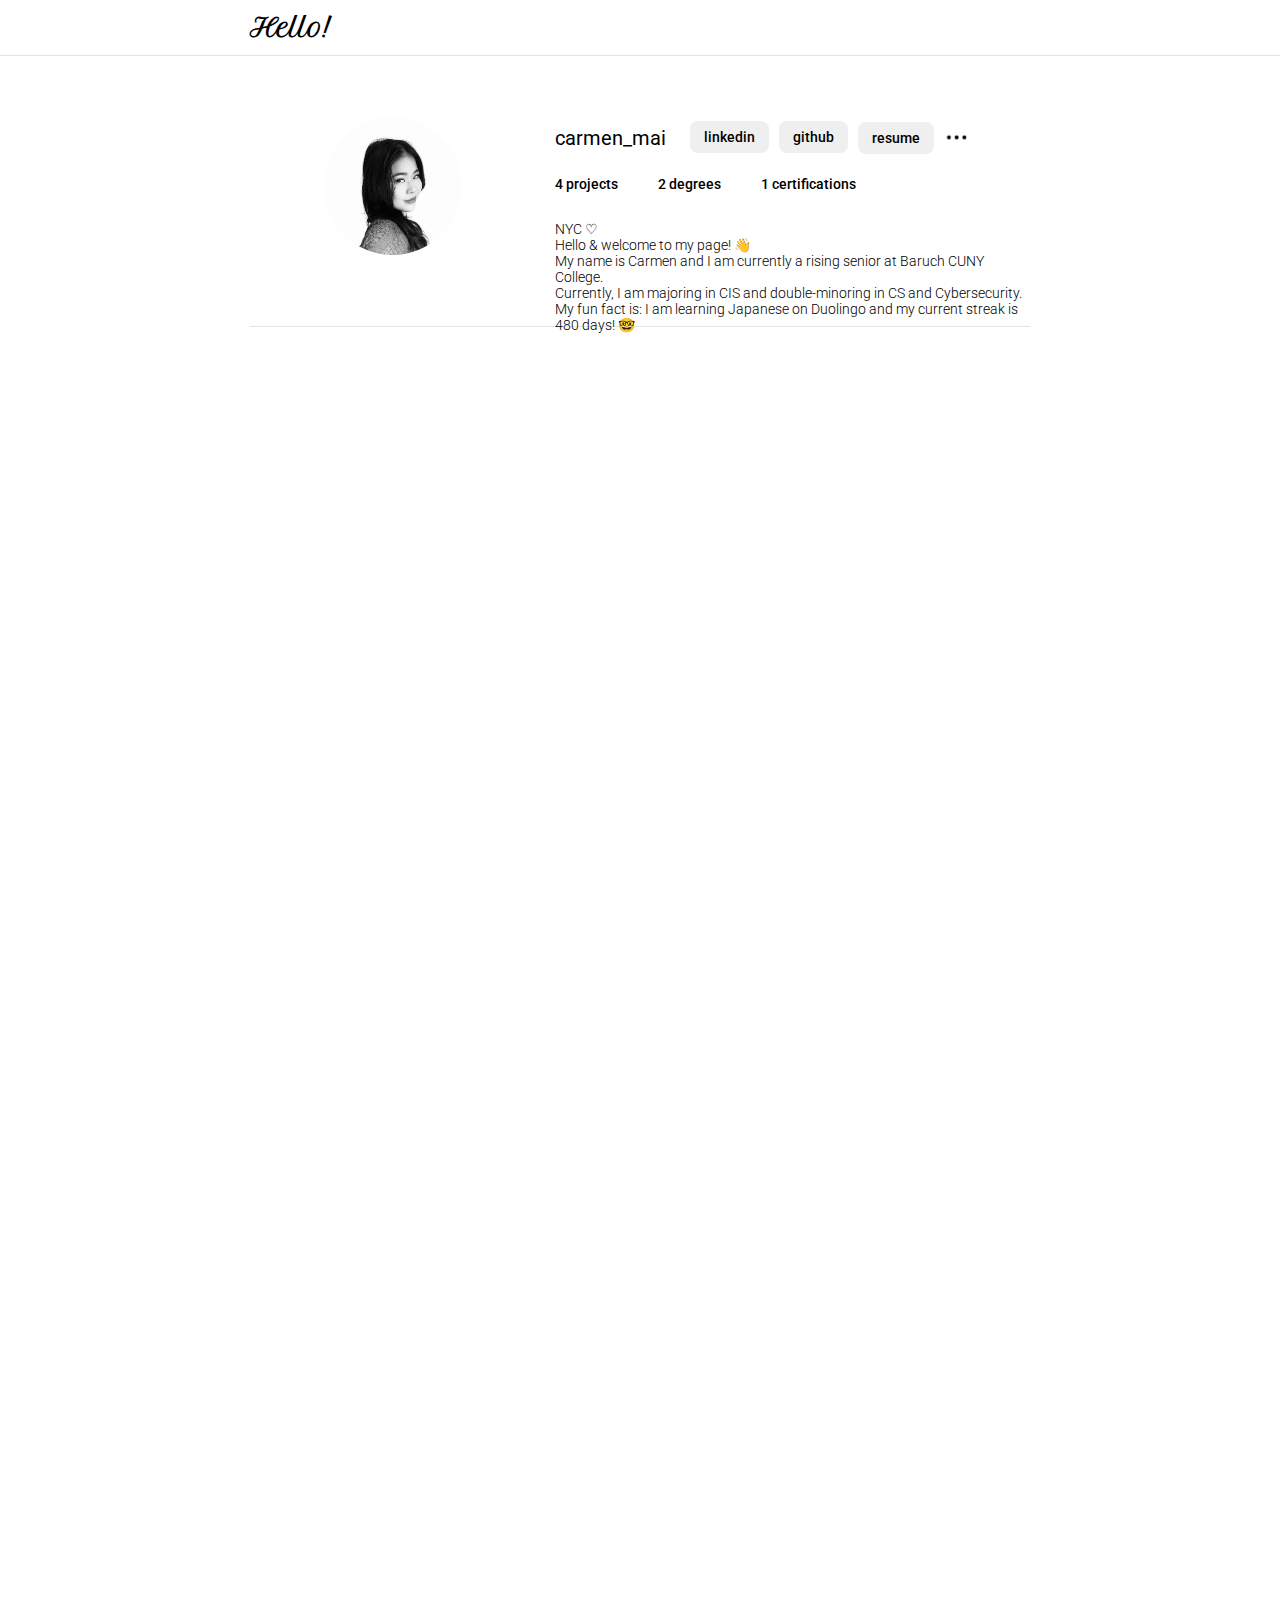
<file: index.html>
<!DOCTYPE html>
<html lang="en"></html>>
  <head>
    <meta charset="UTF-8">
    <meta name="viewport" content="width=device-width, initial-scale=1.0">
    <title>Carmen's Home</title>

    <link rel="preconnect" href="https://fonts.googleapis.com">
    <link rel="preconnect" href="https://fonts.gstatic.com" crossorigin>
    <link href="https://fonts.googleapis.com/css2?family=Roboto:wght@400;500;700&display=swap" rel="stylesheet">

    <link rel="preconnect" href="https://fonts.googleapis.com">
    <link rel="preconnect" href="https://fonts.gstatic.com" crossorigin>
    <link href="https://fonts.googleapis.com/css2?family=Petit+Formal+Script&display=swap" rel="stylesheet">

    <link rel="preconnect" href="https://fonts.googleapis.com">
    <link rel="preconnect" href="https://fonts.gstatic.com" crossorigin>
    <link href="https://fonts.googleapis.com/css2?family=Petit+Formal+Script&family=Roboto:ital,wght@0,100;0,300;0,400;0,500;0,700;0,900;1,100;1,300;1,400;1,500;1,700;1,900&display=swap" rel="stylesheet">

    <link href="styles/header.css" rel="stylesheet">
    <link href="styles/bio.css" rel="stylesheet">
    <link href="styles/general.css" rel="stylesheet">


  </head>

  <body>
    <header class="header">
      <div class="left-section">
        <p class="header-text">Hello!</p>
      </div>
      <div class="middle-section"></div>
      <div class="right-section"></div>
    </header>

    <div class="bio">
      <div class="profile-picture">
        <img class="my-profile-picture" src="images/me-image.jpg">
      </div>
      <div class="bio-info">
        <div class="bio-container-1">
          
          <div class="my-name-div">
            <p class="my-name">carmen_mai</p>
          </div>
          
          <div class="linkedin-button-div">
            <a href="www.linkedin.com/in/garyanmai" class="linkedin-button" target="_blank">linkedin</a>
          </div>
         
          <div class="github-button-div">
            <a href="https://github.com/garyanmai" class="github-button" target="_blank">github</a>
          </div>

          

          <div class="resume-button-div">
            <button class="resume-button">resume</button>
              <span class="resume-tooltip-text">coming soon!</span>
          </div>

          <script>
            document.querySelector('.resume-button').addEventListener('click', function() {
              window.open('images/wip_resume.pdf', '_blank');
            });
          </script>

          <div class="dots-div">
            <img class="dots-image" src="/icons/dots-image.png">
          </div>
          
          
        </div>

        <div class="bio-container-2">
          <div class="projects-div">4 projects
            <span class="projects-tooltip-text">
              Amazon-Reviews-BigData <br>
              NYC-Properties-Sold <br>
              TSA-Weather <br>
              WIP: Pokémon Classifier <br>
            </span>
          </div>

          <div class="education-div">2 degrees
            <span class="education-tooltip-text">
              BBA in CIS <br>
              AAS in Digital Marketing <br>
            </span>
          </div>

          <div class="certificates-div">1 certifications
            <span class="certificates-tooltip-text">
              DataCamp: Introduction to Tableau <br>
            </span>
          </div>

        </div>

        <div class="bio-container-3">
          <p>NYC ♡ 
          <br> Hello & welcome to my page! &#128075;
          <br> My name is Carmen and I am currently a rising senior at Baruch CUNY College.
          <br> Currently, I am majoring in CIS and double-minoring in CS and Cybersecurity.
          <br> My fun fact is: I am learning Japanese on Duolingo and my current streak is 480 days! &#129299;
        </div>

      </div> 
      
    
      
     

  </body>
</html>
</file>
<file: styles/header.css>
.header {
    height: 55px;
  
    display: flex;
    flex-direction: row;
    justify-content: space-between;
  
    position: fixed;
    top: 0;
    left: 0;
    right: 0;
    z-index: 100;
  
    background-color: rgb(255, 255, 255);
    border-bottom-width: 1px;
    border-bottom-style: solid;
    border-bottom-color: rgb(228, 228, 228);
  }
  
  .left-section {
    display: flex;
    align-items: center;
  }

  .header-text {
    padding-left: 250px;
    font-family: "Petit Formal Script", cursive;
    font-weight: 700;
    font-size: 25px;
    font-style: normal;
  }

  .header-text:hover {
    color: gray;
    cursor:crosshair;
  }

  .middle-section {
    flex: 1;
    margin-left: 70px;
    margin-right: 35px;
    max-width: 500px;
    display: flex;
    align-items: center;
  }

  .right-section {
    margin-right: 20px;
    display: flex;
    align-items: center;
    justify-content: space-between;
    flex-shrink: 0;
    background-color:none;
  }
</file>
<file: styles/bio.css>
.bio {
    height: 230px;
    display: flex;
    flex-direction: row;
    margin-top: 70px;
    margin-left: 250px;
    margin-right: 250px;
    /*background-color: lightblue;*/
    border-bottom-width: 1px;
    border-bottom-style: solid;
    border-bottom-color: rgb(228, 228, 228);
  }

.profile-picture {
    margin-left: -10px;
    padding-right: 10px;
    width: 500px;
    height: 180px;
    display: flex;
    align-items: center;
    justify-content: center;
}

.profile-picture img {
    width: 45%;
    height: auto;
    border-radius: 200px;
}

.bio-info {
    height: 180px;
    width: 100%;
    display: flex;
    flex-direction: column;
    /*background-color: lightpink;*/
}

.bio-container-1 {
    /*background-color: lightsalmon;*/
    height: 60px;
    display: flex;
}

.bio-container-1 .my-name-div {
    /*background-color: lightpink;*/
    width: 110px;
    padding-right: 25px;

}

.bio-info .my-name {
    margin-top: 30px;
    height:25px;
    font-family: "Roboto", sans-serif;
    font-weight: 400;
    font-style: normal;
    font-size: 20px;
}

.bio-container-1 .linkedin-button-div {
    /*background-color: lightblue;*/
    align-items: center;
    justify-content: center;
    padding-top: 32px;
    padding-right: 10px;
    margin-right: 0px;
    
}

.bio-container-1 .linkedin-button {
    font-family: "Roboto", sans-serif;
    font-weight: 500;
    font-style: normal;
    font-size: 14px;
    text-decoration: none;
    color: black;
    border-width: 0px;
    border-radius: 8px;
    padding-top: 8px;
    padding-bottom: 8px;
    padding-left: 14px;
    padding-right: 14px;
    background-color: rgb(239, 239, 239);

}

.linkedin-button:hover {
    background-color: lightblue;
    cursor: pointer;
}

.bio-container-1 .github-button-div {
    /*background-color: lightpink;*/
    padding-top: 32px;
    padding-right: 10px;

}

.bio-container-1 .github-button {
    font-family: "Roboto", sans-serif;
    font-weight: 500;
    font-style: normal;
    font-size: 14px;
    color: black;
    text-decoration: none;
    border-width: 0px;
    border-radius: 8px;
    padding-top: 8px;
    padding-bottom: 8px;
    padding-left: 14px;
    padding-right: 14px;
    background-color: rgb(239, 239, 239);

}

.github-button:hover {
    background-color: rgb(171, 228, 171);
    cursor: pointer;
}

.bio-container-1 .resume-button-div {
    /*background-color: lightblue;*/
    padding-top: 26px;
    padding-right: 5px;
    position: relative;

}

.bio-container-1 .resume-button {
    font-family: "Roboto", sans-serif;
    font-weight: 500;
    font-style: normal;
    font-size: 14px;
    border-width: 0px;
    border-radius: 8px;
    padding-top: 8px;
    padding-bottom: 8px;
    padding-left: 14px;
    padding-right: 14px;
    background-color: rgb(239, 239, 239);

}

.resume-button:hover {
    background-color: lightpink;
    cursor: pointer;
}

.resume-tooltip-text {
    background-color: rgb(239, 239, 239);
    position: absolute;
    z-index: 1;
    width: 100px;
    text-align: center;
    border-radius: 5px;
    padding: 5px;
    left: -20%; /* positions left of the link */
    bottom: -60%; /* positions below the link */ 
    opacity: 0;
    visibility: hidden;
    transition: 0.15s;

}

.resume-button-div:hover .resume-tooltip-text{
    visibility: visible;
    opacity: 0.9;
}

.bio-container-1 .dots-div {
    /*background-color: lightpink;*/
    padding-top: 33px;
    padding-left: 5px;
    padding-right: 5px;
    width: 25px;

}

.bio-container-1 .dots-image {
    width: 100%;
    height: auto;
}

.bio-container-2 {
    font-family: "Roboto", sans-serif;
    font-weight: 500;
    font-style: normal;
    font-size: 14px;
    /*background-color: lightgoldenrodyellow;*/
    height: 60px;
    display: flex;
}

.bio-container-2 .projects-div {
    display: flex;
    /*background-color: lightblue;*/
    padding-top: 20px;
    padding-right: 40px;
    position: relative;
}

.projects-div:hover {
    cursor: crosshair;
}

.projects-div:hover .projects-tooltip-text {
    visibility: visible;
    opacity: 0.9;
}

.projects-tooltip-text {
    background-color: rgb(239, 239, 239);
    position: absolute;
    z-index: 1;
    width: 200px;
    text-align: center;
    border-radius: 5px;
    padding: 5px;
    left: -70%; /* positions left of the link */
    bottom: -225%; /* positions below the link */ 
    opacity: 0;
    visibility: hidden;
    transition: 0.15s;
}

.bio-container-2 .education-div {
    display: flex;
    /*background-color: lightpink;*/
    padding-top: 20px;
    padding-right: 40px;
    position: relative;
}

.education-div:hover {
    cursor: crosshair;
}

.education-div:hover .education-tooltip-text {
    visibility: visible;
    opacity: 0.9;
}

.education-tooltip-text {
    background-color: rgb(239, 239, 239);
    position: absolute;
    z-index: 1;
    width: 200px;
    text-align: center;
    border-radius: 5px;
    padding: 5px;
    left: -70%; /* positions left of the link */
    bottom: -130%; /* positions below the link */ 
    opacity: 0;
    visibility: hidden;
    transition: 0.15s;
}

.bio-container-2 .certificates-div {
    display: flex;
    /*background-color: lightblue;*/
    padding-top: 20px;
    padding-right: 40px;
    position: relative;
}

.certificates-div:hover {
    cursor: crosshair;
}

.certificates-div:hover .certificates-tooltip-text {
    visibility: visible;
    opacity: 0.9;
}

.certificates-tooltip-text {
    background-color: rgb(239, 239, 239);
    position: absolute;
    z-index: 1;
    width: 250px;
    text-align: center;
    border-radius: 5px;
    padding: 5px;
    left: -50%; /* positions left of the link */
    bottom: -90%; /* positions below the link */ 
    opacity: 0;
    visibility: hidden;
    transition: 0.15s;
}


.bio-container-3 {
    /*background-color: lightsalmon;*/
    height: 100px;
    display: flex;
    font-family: "Roboto", sans-serif;
    font-weight: 300;
    font-style: normal;
    font-size: 14px;
    padding-top: 15px;
}

.dots-image:hover {
    cursor:not-allowed;
}
</file>
<file: styles/general.css>
body {
    margin-left: 0px;
    margin-right: 0px;
    margin-bottom: 3000px;
}
</file>
